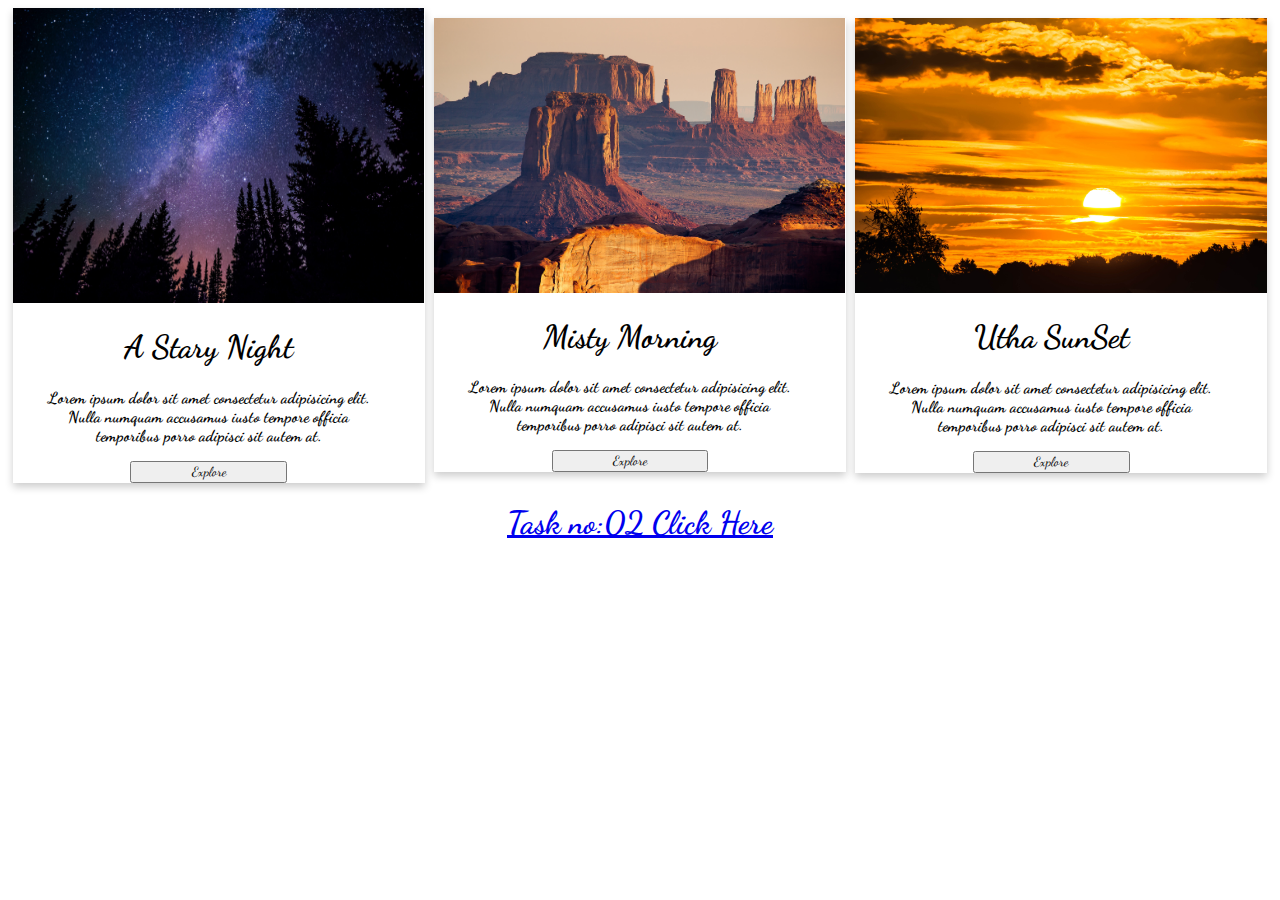
<file: index.html>
<!DOCTYPE html>
<html lang="en">

<head>
    <meta charset="UTF-8">
    <meta name="viewport" content="width=device-width, initial-scale=1.0">
    <title>Document</title>
    <link rel="stylesheet" href="style.css">
</head>

<body>
    <div class="card">
        <div class="continer">
            <div id="star">
        <img src="./images/star night.jpg" alt="star night image" style="width: 105%; " height="295px" >
    </div>
            <h1>A Stary Night</h1>
            <p><strong>Lorem ipsum dolor sit amet consectetur adipisicing elit. <br> Nulla numquam accusamus iusto tempore officia
               <br> temporibus porro adipisci sit autem at.</strong></p>
               <button>Explore</button>

        </div>
        <div class="continer">
        <img src="./images/sunset.jpg" alt="sunset" style="width: 105%;">
        
            <h1>Misty Morning</h1>
            <p><strong>Lorem ipsum dolor sit amet consectetur adipisicing elit. <br> Nulla numquam accusamus iusto tempore officia
               <br> temporibus porro adipisci sit autem at.</strong></p>
               <button>Explore</button>


        </div>
        <div class="continer">
        <img src="./images/pexels-pixabay-209807.jpg" alt="mountain" style="width: 105%;">
        
            <h1>Utha SunSet</h1>
            <p><strong>Lorem ipsum dolor sit amet consectetur adipisicing elit. <br> Nulla numquam accusamus iusto tempore officia
               <br> temporibus porro adipisci sit autem at.</strong></p>
               <button>Explore</button>


        </div>



    </div>

<center><a href="../Assigment 8 task2/assigment 08/index.html"><h1>Task no:02 Click Here</h1></a></center>


    

</body>

</html>
</file>
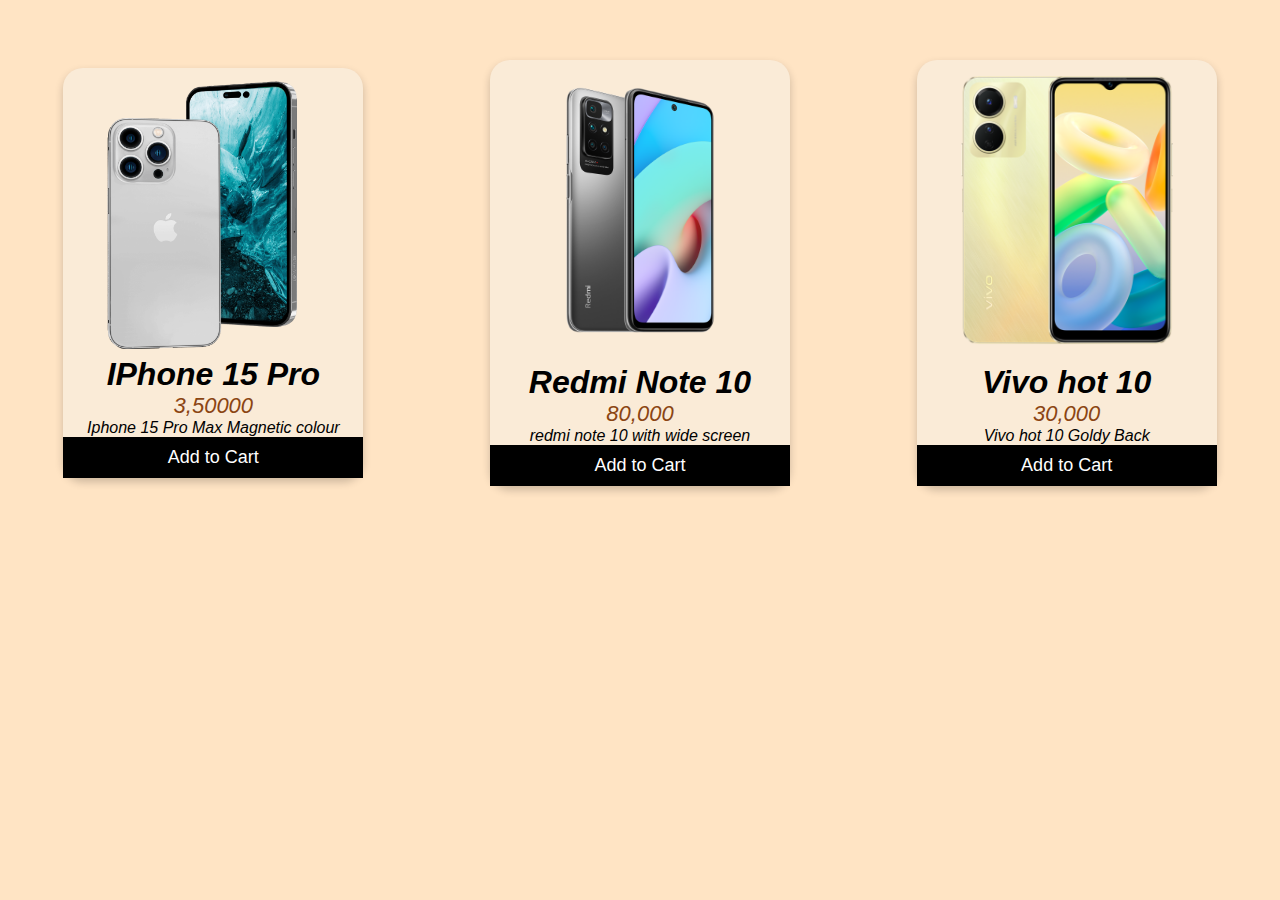
<file: assigment 08/index.html>
<!DOCTYPE html>
<html lang="en">

<head>
    <meta charset="UTF-8">
    <meta name="viewport" content="width=device-width, initial-scale=1.0">
    <title>Cards</title>
    <link rel="stylesheet" href="style.css">
</head>

<body>
    <div class="main">
    <div class="card">
        <div id="iphone">
        <img src="./images/pngimg.com - iphone_14_PNG21.png" alt="iphone 15 pr0" style="width:100%">
        </div>
        <h1>IPhone 15 Pro </h1>
        <p class="price">3,50000</p>
        <p><i>Iphone 15 Pro Max Magnetic colour</i></p>
        <p><button>Add to Cart</button></p>
      </div>
    
      <div class="card">
        <img src="images/redmi.png" alt="redmi mobile" style="width:100%">
        <h1>Redmi Note 10</h1>
        <p class="price">80,000</p>
        <p><i>redmi note 10 with wide screen</i></p>
        <p><button>Add to Cart</button></p>
      </div>
      <div class="card">
        <img src="./images/vivo.png" alt="vivo smart phone" style="width:100%">
        <h1>Vivo hot 10</h1>
        <p class="price">30,000</p>
        <p><i>Vivo hot 10 Goldy Back</i></p>
        <p><button>Add to Cart</button></p>
      </div>
    </div>

</body>

</html>
</file>
<file: style.css>
@font-face {
    font-family: script;
    src: url(DancingScript-VariableFont_wght.ttf);
}
*{
 font-family: script;
}
.continer{
    text-align: center;
    margin: auto;
    box-shadow: 0 4px 8px 0 rgba(0,0,0,0.2);
    padding: 0px 20px 0px 0px;
    width: 31%;
    align-items: center; 
}
.card{
    display: flex; 
    max-width: 700%;
}
button{
    width: 40%;
    cursor: pointer;
}
</file>
<file: assigment 08/style.css>
*{
    margin: 0%;
    padding: 0%;
}
body{
    background-color: bisque;
    min-width: 500px;
    
}
.card {
    box-shadow: 0 4px 8px 0 rgba(0, 0, 0, 0.2);
    max-width: 300px;
    margin: auto;
    text-align: center;
    font-family: arial;
    border-radius: 20px;
    background-color: antiquewhite;
    font-style: italic;
    
  }
  
  .price {
    color: saddlebrown;
    font-size: 22px;
  }
  
  .card button {
    border: none;
    outline: 0;
    padding: 10px;
    color: white;
    background-color: #000;
    text-align: center;
    cursor: pointer;
    width: 100%;
    font-size: 18px;
    border-radius: 0px 0px 0px 0px;
    
  }
  .main{
    display: flex;
    justify-content: space-evenly;
    margin-top: 60px;
  }
  #iphone{
    width: 80%;
    align-items: center;
    padding-left: 20px;
    padding-top: 10px;
  }
  
  .card button:hover {
    opacity: 0.7;
  }
</file>
